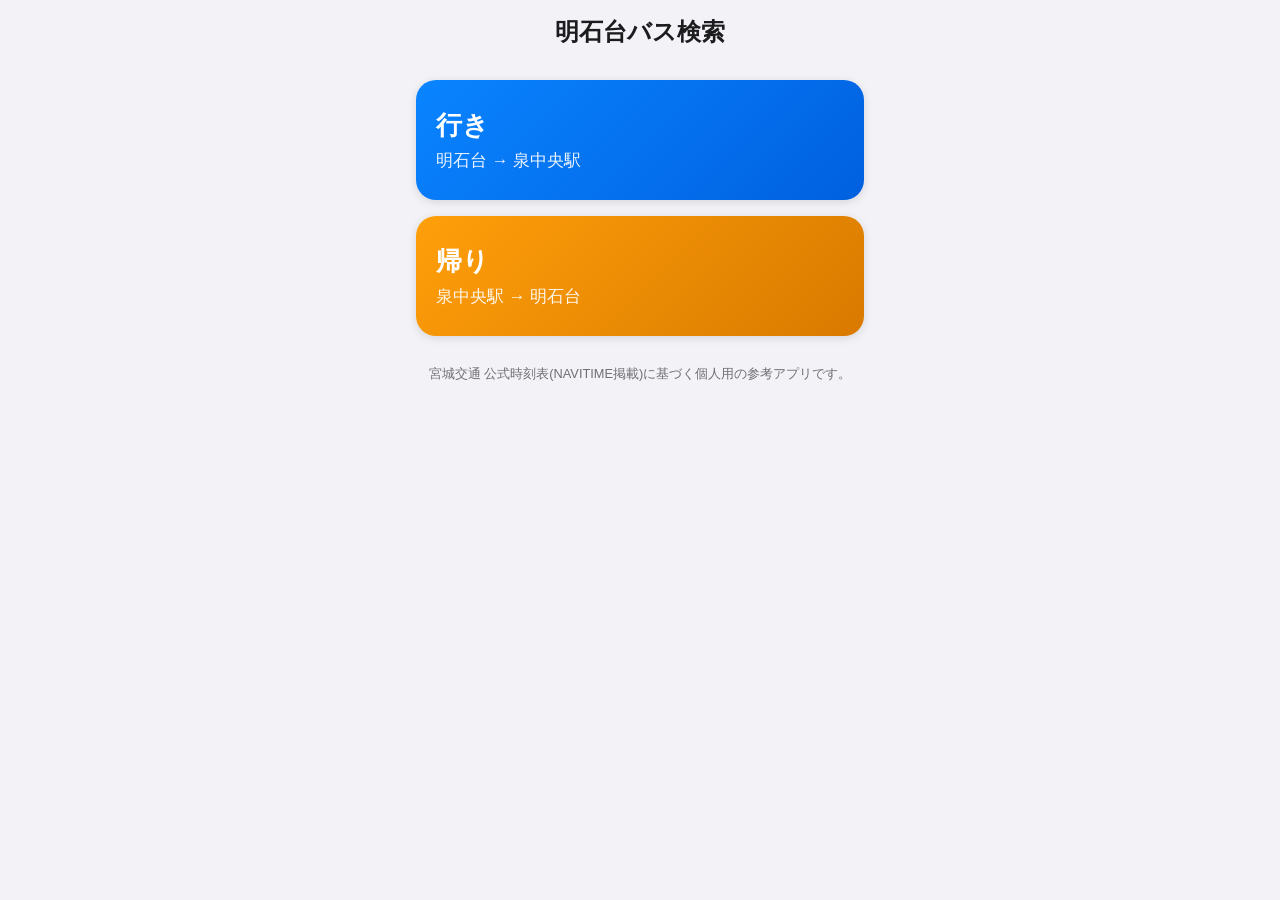
<file: index.html>
<!DOCTYPE html>
<html lang="ja">
<head>
<meta charset="UTF-8">
<meta name="viewport" content="width=device-width, initial-scale=1, viewport-fit=cover, maximum-scale=1">
<title>明石台バス検索</title>
<meta name="description" content="明石台七丁目・明石台公園前と泉中央駅の間のバス時刻を検索する個人専用アプリ">
<meta name="theme-color" content="#0a84ff">
<link rel="manifest" href="manifest.json">
<link rel="apple-touch-icon" href="icons/icon-192.png">
<meta name="apple-mobile-web-app-capable" content="yes">
<meta name="apple-mobile-web-app-status-bar-style" content="default">
<meta name="apple-mobile-web-app-title" content="明石台バス検索">
<link rel="stylesheet" href="style.css">
</head>
<body>
<div id="app">

  <!-- ホーム画面 -->
  <section id="screen-home" class="screen">
    <header class="app-header">
      <h1>明石台バス検索</h1>
    </header>
    <div class="home-buttons">
      <button id="btn-outbound" class="big-button big-button-outbound">
        <span class="big-button-label">行き</span>
        <span class="big-button-sub">明石台 → 泉中央駅</span>
      </button>
      <button id="btn-inbound" class="big-button big-button-inbound">
        <span class="big-button-label">帰り</span>
        <span class="big-button-sub">泉中央駅 → 明石台</span>
      </button>
    </div>
    <div id="stale-banner" class="stale-banner" hidden>
      ⚠️ 時刻表の更新確認が必要です
    </div>
    <p class="home-footnote">宮城交通 公式時刻表(NAVITIME掲載)に基づく個人用の参考アプリです。</p>
  </section>

  <!-- 検索結果画面 -->
  <section id="screen-result" class="screen" hidden>
    <header class="result-header">
      <button id="btn-back" class="icon-button" aria-label="ホームに戻る">←</button>
      <h2 id="result-title">行き</h2>
      <div style="width:2.2rem"></div>
    </header>

    <div class="context-bar">
      <div id="context-datetime" class="context-datetime"></div>
      <div id="context-daytype" class="context-daytype"></div>
    </div>

    <div id="manual-time-panel" class="manual-time-panel" hidden>
      <label class="manual-field">
        日付
        <input type="date" id="input-date">
      </label>
      <label class="manual-field">
        時刻
        <input type="time" id="input-time">
      </label>
      <div class="manual-actions">
        <button id="btn-apply-manual" class="small-button primary">この日時で検索</button>
        <button id="btn-cancel-manual" class="small-button">キャンセル</button>
      </div>
    </div>

    <div id="result-body"></div>

    <div class="action-row">
      <button id="btn-refresh" class="action-button">時刻を更新</button>
      <button id="btn-show-all" class="action-button">全便を見る</button>
      <button id="btn-now" class="action-button">現在時刻に戻る</button>
      <button id="btn-manual" class="action-button">日時を指定</button>
    </div>

    <p class="disclaimer">
      ※ここに表示される「残り時間」はリアルタイムの運行情報ではなく、登録された時刻表に基づく参考値です。
      遅延・運休が発生する場合があります。
    </p>
    <div id="footer-meta" class="footer-meta"></div>
  </section>

</div>
<script src="app.js"></script>
</body>
</html>
</file>
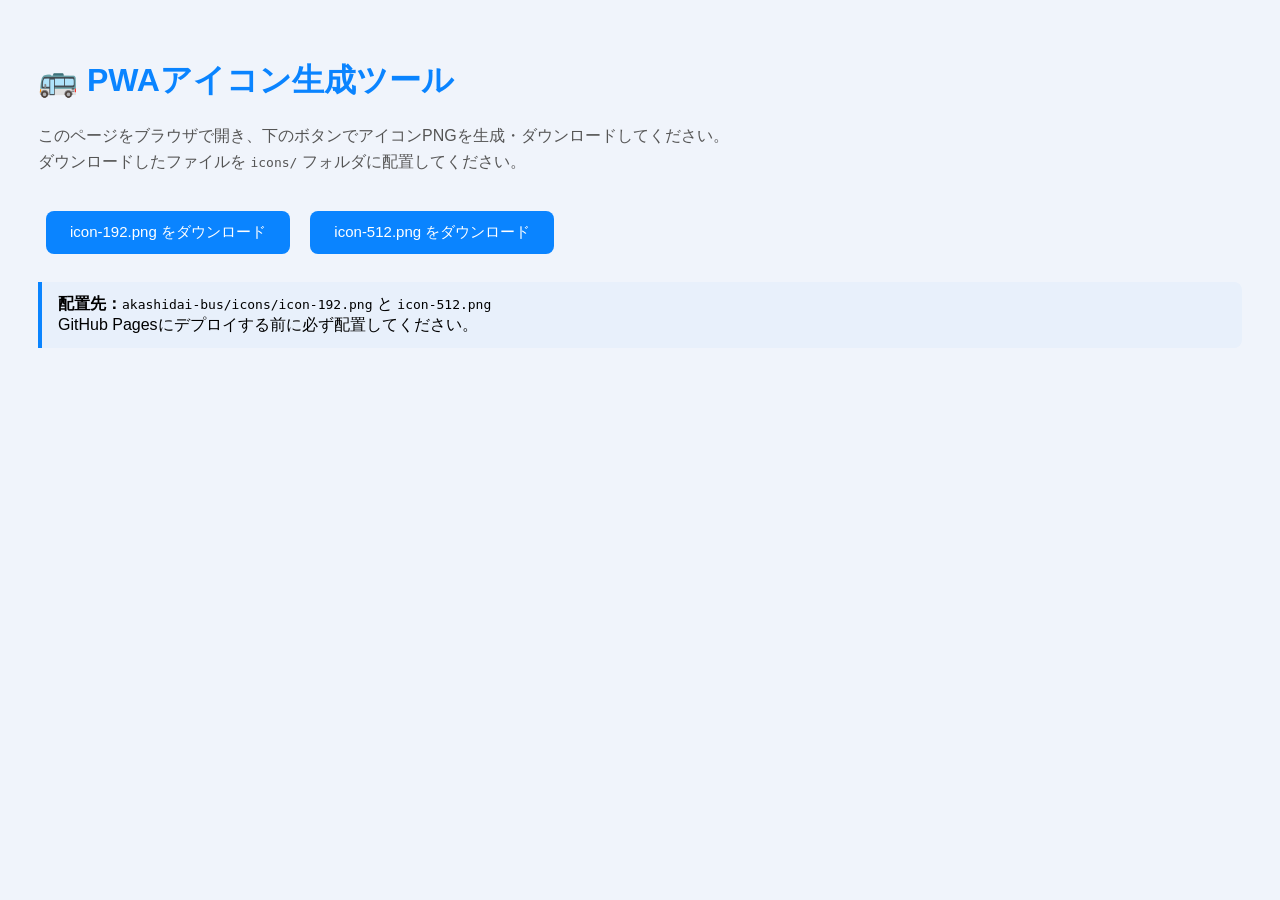
<file: icons/generate-icons.html>
<!DOCTYPE html>
<html lang="ja">
<head>
  <meta charset="UTF-8">
  <title>アイコン生成ツール</title>
  <style>
    body { font-family: sans-serif; padding: 30px; background: #f0f4fb; }
    h1 { color: #0a84ff; margin-bottom: 20px; }
    canvas { display: none; }
    .btn { display:inline-block; padding:12px 24px; background:#0a84ff; color:#fff; border:none; border-radius:8px; cursor:pointer; font-size:15px; margin:8px; }
    p { margin:10px 0; color:#555; line-height:1.6; }
    .note { background:#e8f0fb; border-left:4px solid #0a84ff; padding:12px 16px; border-radius:0 8px 8px 0; margin-top:20px; }
  </style>
</head>
<body>
  <h1>🚌 PWAアイコン生成ツール</h1>
  <p>このページをブラウザで開き、下のボタンでアイコンPNGを生成・ダウンロードしてください。<br>
     ダウンロードしたファイルを <code>icons/</code> フォルダに配置してください。</p>

  <canvas id="c192" width="192" height="192"></canvas>
  <canvas id="c512" width="512" height="512"></canvas>

  <br>
  <button class="btn" onclick="generate(192)">icon-192.png をダウンロード</button>
  <button class="btn" onclick="generate(512)">icon-512.png をダウンロード</button>

  <div class="note">
    <strong>配置先：</strong><code>akashidai-bus/icons/icon-192.png</code> と <code>icon-512.png</code><br>
    GitHub Pagesにデプロイする前に必ず配置してください。
  </div>

  <script>
    function generate(size) {
      const canvas = document.getElementById('c' + size);
      const ctx = canvas.getContext('2d');
      const s = size;
      const unit = s / 192;

      // 背景
      const grad = ctx.createLinearGradient(0, 0, s, s);
      grad.addColorStop(0, '#0a84ff');
      grad.addColorStop(1, '#0060df');
      ctx.fillStyle = grad;
      roundRect(ctx, 0, 0, s, s, s * 0.22);
      ctx.fill();

      // バスの車体
      const bodyX = s * 0.16, bodyY = s * 0.30, bodyW = s * 0.68, bodyH = s * 0.40;
      ctx.fillStyle = '#ffffff';
      roundRect(ctx, bodyX, bodyY, bodyW, bodyH, s * 0.07);
      ctx.fill();

      // 窓
      ctx.fillStyle = '#0a84ff';
      const winY = bodyY + bodyH * 0.18;
      const winH = bodyH * 0.38;
      const winCount = 3;
      const winGap = s * 0.03;
      const totalGap = winGap * (winCount + 1);
      const winW = (bodyW - totalGap) / winCount;
      for (let i = 0; i < winCount; i++) {
        const wx = bodyX + winGap + i * (winW + winGap);
        roundRect(ctx, wx, winY, winW, winH, s * 0.02);
        ctx.fill();
      }

      // 下部ライン
      ctx.fillStyle = '#ffcc00';
      ctx.fillRect(bodyX, bodyY + bodyH * 0.68, bodyW, bodyH * 0.1);

      // タイヤ
      ctx.fillStyle = '#1c1c1e';
      const wheelY = bodyY + bodyH;
      const wheelR = s * 0.065;
      ctx.beginPath(); ctx.arc(bodyX + bodyW * 0.26, wheelY, wheelR, 0, Math.PI * 2); ctx.fill();
      ctx.beginPath(); ctx.arc(bodyX + bodyW * 0.74, wheelY, wheelR, 0, Math.PI * 2); ctx.fill();
      ctx.fillStyle = '#ffffff';
      ctx.beginPath(); ctx.arc(bodyX + bodyW * 0.26, wheelY, wheelR * 0.4, 0, Math.PI * 2); ctx.fill();
      ctx.beginPath(); ctx.arc(bodyX + bodyW * 0.74, wheelY, wheelR * 0.4, 0, Math.PI * 2); ctx.fill();

      // ラベル
      ctx.fillStyle = '#ffffff';
      ctx.font = `bold ${Math.round(17 * unit)}px -apple-system,sans-serif`;
      ctx.textAlign = 'center';
      ctx.fillText('明石台バス', s * 0.5, s * 0.90);

      // ダウンロード
      const link = document.createElement('a');
      link.download = 'icon-' + size + '.png';
      link.href = canvas.toDataURL('image/png');
      link.click();
    }

    function roundRect(ctx, x, y, w, h, r) {
      ctx.beginPath();
      ctx.moveTo(x + r, y);
      ctx.lineTo(x + w - r, y);
      ctx.quadraticCurveTo(x + w, y, x + w, y + r);
      ctx.lineTo(x + w, y + h - r);
      ctx.quadraticCurveTo(x + w, y + h, x + w - r, y + h);
      ctx.lineTo(x + r, y + h);
      ctx.quadraticCurveTo(x, y + h, x, y + h - r);
      ctx.lineTo(x, y + r);
      ctx.quadraticCurveTo(x, y, x + r, y);
      ctx.closePath();
    }
  </script>
</body>
</html>
</file>
<file: style.css>
:root {
  --color-bg: #f2f2f7;
  --color-surface: #ffffff;
  --color-text: #1c1c1e;
  --color-subtext: #6e6e73;
  --color-border: #e5e5ea;
  --color-primary: #0a84ff;
  --color-primary-dark: #006edc;
  --color-park: #ff9f0a;
  --color-seven: #0a84ff;
  --color-danger: #ff3b30;
  --color-success: #30b050;
  --color-warning-bg: #fff4e5;
  --color-warning-border: #ffcc80;
  --safe-bottom: env(safe-area-inset-bottom, 0px);
}

@media (prefers-color-scheme: dark) {
  :root {
    --color-bg: #000000;
    --color-surface: #1c1c1e;
    --color-text: #f2f2f7;
    --color-subtext: #98989f;
    --color-border: #38383a;
    --color-warning-bg: #3a2d12;
    --color-warning-border: #a9701c;
  }
}

* { box-sizing: border-box; }

html, body {
  margin: 0;
  padding: 0;
  background: var(--color-bg);
  color: var(--color-text);
  font-family: -apple-system, BlinkMacSystemFont, "Hiragino Sans", "Hiragino Kaku Gothic ProN", sans-serif;
  -webkit-text-size-adjust: 100%;
  overscroll-behavior-y: contain;
}

#app {
  max-width: 480px;
  margin: 0 auto;
  min-height: 100vh;
  padding-bottom: calc(24px + var(--safe-bottom));
}

.screen { padding: 0 16px; }

.app-header {
  padding: calc(16px + env(safe-area-inset-top, 0px)) 0 8px;
  text-align: center;
}
.app-header h1 {
  font-size: 1.5rem;
  margin: 0;
  font-weight: 700;
}

.home-buttons {
  display: flex;
  flex-direction: column;
  gap: 16px;
  margin-top: 24px;
}

.big-button {
  border: none;
  border-radius: 20px;
  padding: 28px 20px;
  font-family: inherit;
  color: #fff;
  text-align: left;
  display: flex;
  flex-direction: column;
  gap: 6px;
  cursor: pointer;
  -webkit-tap-highlight-color: transparent;
  box-shadow: 0 2px 10px rgba(0,0,0,0.12);
}
.big-button:active { transform: scale(0.98); }
.big-button-outbound { background: linear-gradient(135deg, #0a84ff, #0060df); }
.big-button-inbound { background: linear-gradient(135deg, #ff9f0a, #d97a00); }
.big-button-label { font-size: 1.6rem; font-weight: 700; }
.big-button-sub { font-size: 1.05rem; opacity: 0.92; }

.stale-banner {
  margin-top: 20px;
  background: var(--color-warning-bg);
  border: 1px solid var(--color-warning-border);
  border-radius: 12px;
  padding: 12px 14px;
  font-size: 0.95rem;
  text-align: center;
}

.home-footnote {
  margin-top: 28px;
  font-size: 0.8rem;
  color: var(--color-subtext);
  text-align: center;
  line-height: 1.5;
}

/* 結果画面 */
.result-header {
  display: flex;
  align-items: center;
  justify-content: space-between;
  padding: calc(12px + env(safe-area-inset-top, 0px)) 0 4px;
}
.result-header h2 { margin: 0; font-size: 1.3rem; font-weight: 700; }
.icon-button {
  background: none;
  border: none;
  font-size: 1.5rem;
  color: var(--color-primary);
  width: 2.2rem;
  height: 2.2rem;
  cursor: pointer;
}

.context-bar {
  background: var(--color-surface);
  border-radius: 14px;
  padding: 10px 14px;
  margin-top: 8px;
  display: flex;
  flex-direction: column;
  gap: 2px;
}
.context-datetime { font-size: 1.05rem; font-weight: 600; }
.context-daytype { font-size: 0.9rem; color: var(--color-subtext); }

.manual-time-panel {
  background: var(--color-surface);
  border-radius: 14px;
  padding: 14px;
  margin-top: 10px;
  display: flex;
  flex-direction: column;
  gap: 10px;
}
.manual-field {
  display: flex;
  justify-content: space-between;
  align-items: center;
  font-size: 1rem;
  gap: 10px;
}
.manual-field input {
  font-size: 1rem;
  padding: 6px 8px;
  border-radius: 8px;
  border: 1px solid var(--color-border);
  background: var(--color-bg);
  color: var(--color-text);
  flex: 1;
}
.manual-actions { display: flex; gap: 8px; }

.small-button {
  flex: 1;
  padding: 10px;
  border-radius: 10px;
  border: 1px solid var(--color-border);
  background: var(--color-bg);
  color: var(--color-text);
  font-size: 0.95rem;
  cursor: pointer;
}
.small-button.primary {
  background: var(--color-primary);
  color: #fff;
  border: none;
}

#result-body { margin-top: 14px; display: flex; flex-direction: column; gap: 14px; }

.recommend-card {
  border-radius: 18px;
  padding: 18px;
  background: var(--color-surface);
  border: 2px solid var(--color-primary);
}
.recommend-card.park { border-color: var(--color-park); }
.recommend-label {
  font-size: 0.8rem;
  font-weight: 700;
  color: var(--color-primary);
  text-transform: uppercase;
  letter-spacing: 0.03em;
}
.recommend-card.park .recommend-label { color: var(--color-park); }
.recommend-stop { font-size: 1.3rem; font-weight: 700; margin-top: 4px; }
.recommend-time { font-size: 2.2rem; font-weight: 800; margin-top: 2px; }
.recommend-wait { font-size: 1.1rem; color: var(--color-subtext); margin-top: 2px; }
.recommend-reason {
  margin-top: 10px;
  font-size: 0.95rem;
  line-height: 1.5;
  background: var(--color-bg);
  border-radius: 10px;
  padding: 10px 12px;
}

.warning-banner {
  background: var(--color-warning-bg);
  border: 1px solid var(--color-warning-border);
  border-radius: 14px;
  padding: 12px 14px;
  font-size: 0.95rem;
  line-height: 1.5;
}
.warning-banner strong { display: block; margin-bottom: 4px; }

.section-title {
  font-size: 1rem;
  font-weight: 700;
  margin: 4px 2px 0;
}

.bus-list { display: flex; flex-direction: column; gap: 8px; }

.bus-row {
  display: flex;
  align-items: center;
  gap: 10px;
  background: var(--color-surface);
  border-radius: 14px;
  padding: 10px 14px;
  border: 1px solid var(--color-border);
}
.bus-row.imminent { border-color: var(--color-danger); background: color-mix(in srgb, var(--color-danger) 8%, var(--color-surface)); }
.bus-row.top { border-width: 2px; }

.stop-badge {
  flex-shrink: 0;
  font-size: 0.75rem;
  font-weight: 700;
  color: #fff;
  padding: 4px 8px;
  border-radius: 8px;
  white-space: nowrap;
}
.stop-badge.seven { background: var(--color-seven); }
.stop-badge.park { background: var(--color-park); }

.bus-row-main { flex: 1; min-width: 0; }
.bus-row-time { font-size: 1.15rem; font-weight: 700; }
.bus-row-dest { font-size: 0.82rem; color: var(--color-subtext); white-space: nowrap; overflow: hidden; text-overflow: ellipsis; }
.bus-row-wait {
  flex-shrink: 0;
  font-size: 0.95rem;
  font-weight: 700;
  color: var(--color-primary);
  text-align: right;
}
.bus-row.imminent .bus-row-wait { color: var(--color-danger); }
.bus-row-note {
  font-size: 0.72rem;
  color: var(--color-subtext);
}

.empty-note {
  background: var(--color-surface);
  border-radius: 14px;
  padding: 16px;
  text-align: center;
  color: var(--color-subtext);
  font-size: 0.95rem;
  line-height: 1.6;
}
.empty-note a { color: var(--color-primary); }

.action-row {
  display: grid;
  grid-template-columns: 1fr 1fr;
  gap: 8px;
  margin-top: 18px;
}
.action-button {
  padding: 12px;
  border-radius: 12px;
  border: 1px solid var(--color-border);
  background: var(--color-surface);
  color: var(--color-text);
  font-size: 0.95rem;
  cursor: pointer;
}
.action-button:active { background: var(--color-bg); }

.disclaimer {
  margin-top: 16px;
  font-size: 0.75rem;
  color: var(--color-subtext);
  line-height: 1.6;
}

.footer-meta {
  margin-top: 6px;
  font-size: 0.7rem;
  color: var(--color-subtext);
  line-height: 1.6;
  padding-bottom: 12px;
}

.full-table h3 { font-size: 0.95rem; margin: 14px 0 6px; }
.full-table-grid {
  display: flex;
  flex-wrap: wrap;
  gap: 6px;
}
.full-table-chip {
  font-size: 0.85rem;
  padding: 5px 9px;
  border-radius: 8px;
  background: var(--color-surface);
  border: 1px solid var(--color-border);
}
.full-table-chip.past { opacity: 0.4; }
</file>
